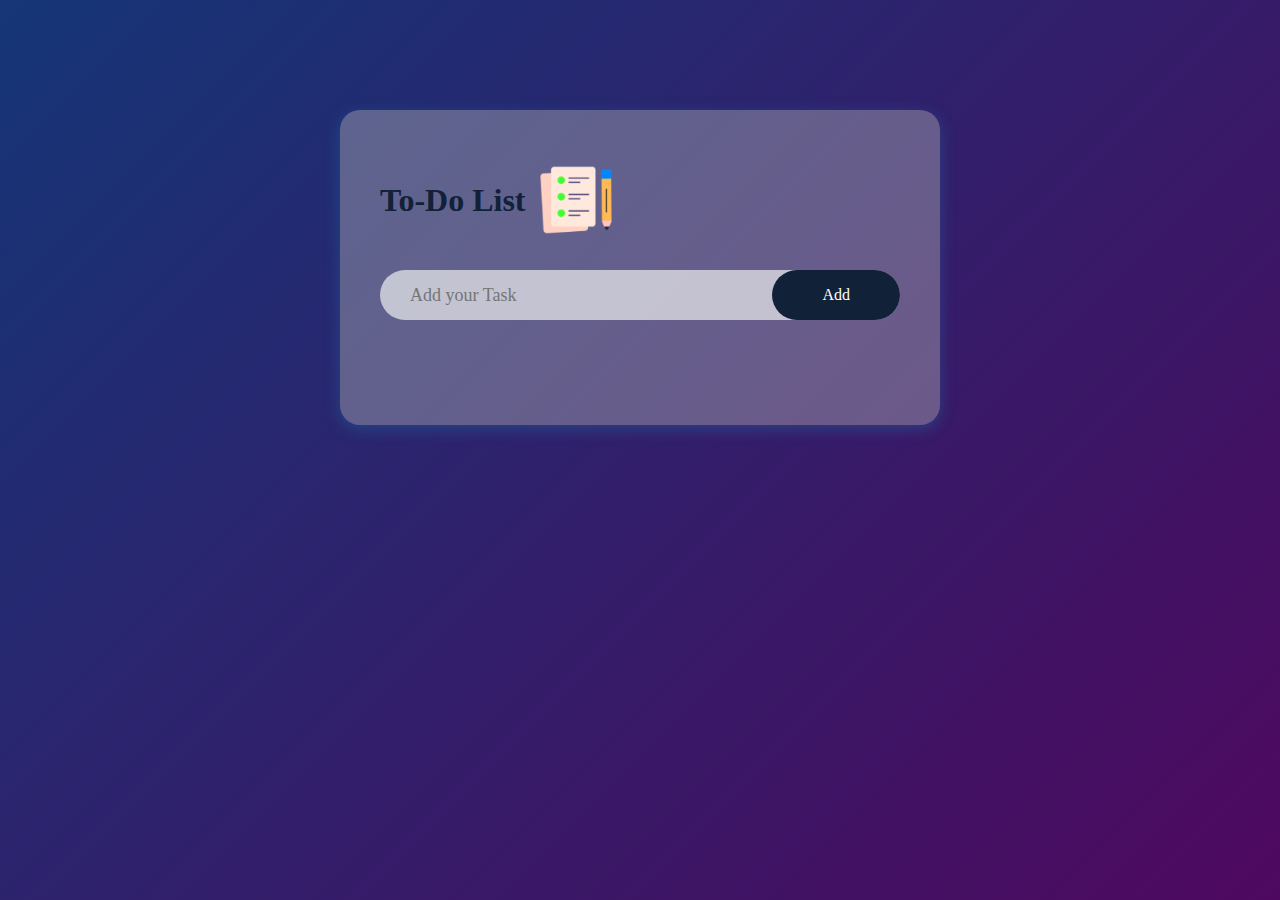
<file: index.html>
<!DOCTYPE html>
<html lang="en">
<head>
    <meta name="viewport" content="width=device-width, initial-scale=1.0">
    <title>To-Do List</title>
    <link rel="stylesheet" href="style.css">
</head>
<body>
<div class="container">
    <div class="todo-app">
        <h2>To-Do List<img src="images/icon.png"></h2>
        <div class="row">
            <input type="text" id="input-box" placeholder="Add your Task">
            <button onclick="AddTask()">Add</button>
        </div>
        <ul id="list-container">
            <!-- <li class="checked">Task 1</li>
            <li>Task 2</li>
            <li>Task 3</li>
            <li>Task 4</li> -->
        </ul>
    </div>
</div>
<script src="script.js"></script>
</body>
</html>
</file>
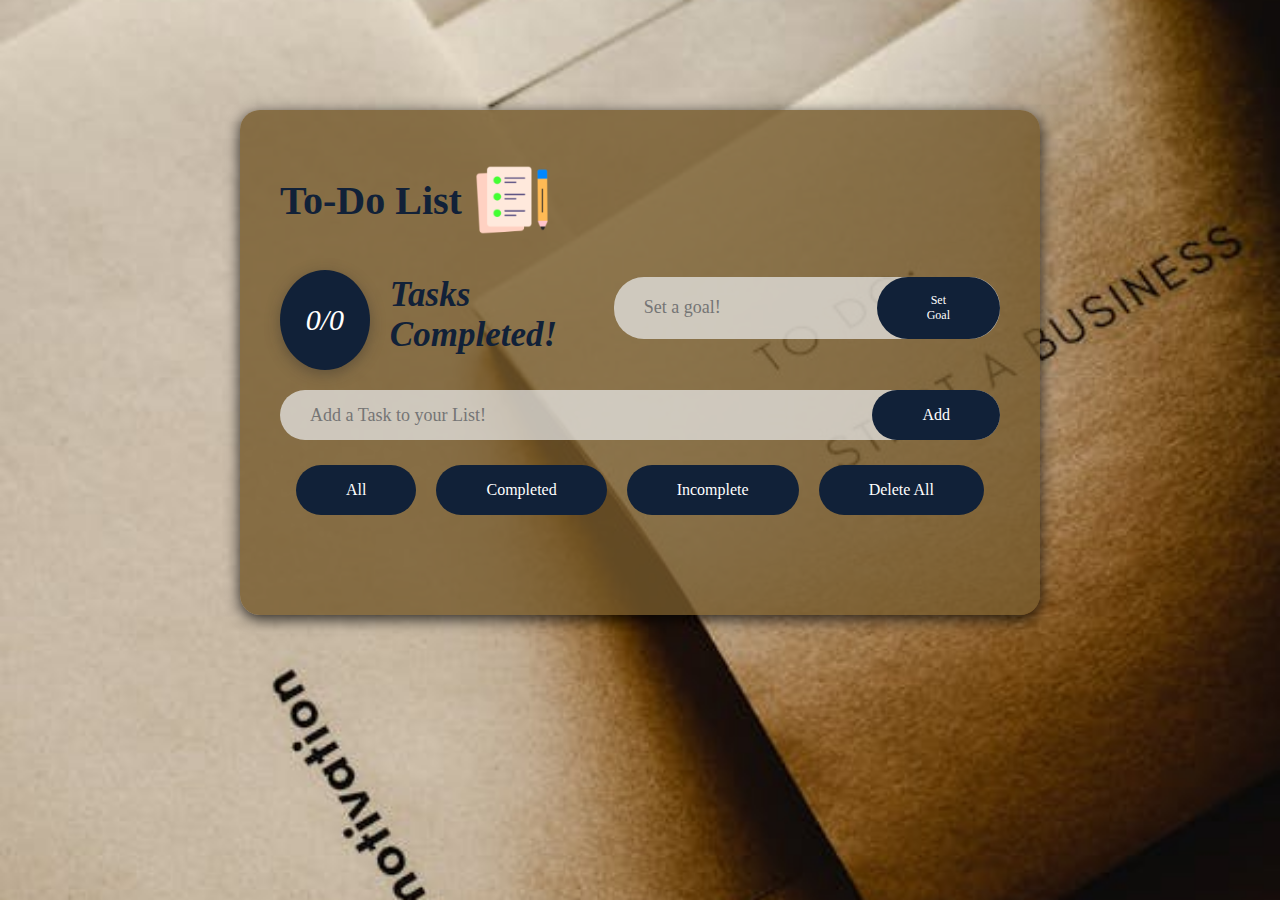
<file: docs/index.html>
<!DOCTYPE html>
<html lang="en">
<head>
    <meta name="viewport" content="width=device-width, initial-scale=1.0">
    <title>To-Do List</title>
    <link rel="stylesheet" href="style.css">
</head>
<body>
<div class="container">
    <div class="todo-app">
        <h2>To-Do List<img src="images/icon.png"></h2>
        <div class="tracker">
            <div id="task-tracker-circle">
                <span id="task-tracker">0/0</span>
            </div>
            <p id="task-tracker-text">Tasks Completed!</p>
            <div class = "row">
                <input id="goal-input" type="number" placeholder="Set a goal!">
                <button id="set-goal-btn">Set Goal</button>
            </div>
        </div>
        <div class="row">
            <input type="text" id="input-box" placeholder="Add a Task to your List!">
            <button onclick="AddTask()">Add</button>
        </div>
        <div class="filter-buttons">
            <button onclick="showAllTasks()">All</button>
            <button onclick="showCompletedTasks()">Completed</button>
            <button onclick="showIncompleteTasks()">Incomplete</button>
            <button onclick="deleteAllTasks()">Delete All</button>
        </div>
        <ul id="list-container">
            <!-- <li class="checked">Task 1</li>
            <li>Task 2</li>
            <li>Task 3</li>
            <li>Task 4</li> -->
        </ul>
        
    </div>
</div>
<script src="script.js"></script>
</body>
</html>
</file>
<file: style.css>
*{
    margin: 0;
    padding: 0;
    font-family: 'Poppins' , 'sans-serif';
    box-sizing: border-box;
}

.container{
    width: 100%;
    min-height: 100vh;
    background: linear-gradient(135deg, #153677,#4e085f);
    padding: 10px;
}

.todo-app{
    width: 100%;
    max-width: 600px;
    background: rgba(186, 184, 188, 0.4);
    margin: 100px auto 20px;
    padding: 50px 40px 80px;
    border-radius: 20px;
    box-shadow: 0 4px 15px rgba(33, 120, 175, 0.4);
}

.todo-app h2{
    color: #112138;
    display: flex;
    align-items: center;
    margin-bottom: 30px;
    font-size: xx-large;
}

.todo-app h2 img{
    width: 80px;
    margin-left: 10px;
}

.row{
    display: flex;
    align-items: center;
    justify-content: space-between;
    background: rgba(237, 238, 240, 0.7);
    border-radius: 30px;
    padding-left: 20px;
    margin-bottom: 25px;
}

input{
    flex: 1;
    border: none;
    outline: none;
    background: transparent;
    padding: 10px;
    font-weight: 20px;
    font-size: 18px;
}

button{
    border: none;
    outline: none;
    padding: 16px 50px;
    background: #112138;
    color: #fff;
    font-size: 16px;
    cursor: pointer;
    border-radius: 30px;
}

ul li{
    list-style: none;
    font-size: 20px;
    font-weight: 500;
    padding: 12px 8px 12px 50px;
    user-select: none;
    cursor: pointer;
    position: relative;
    
}

ul li::before{
    content: '';
    position: absolute;
    height: 28px;
    width: 28px;
    border-radius: 50%;
    background-image: url(images/unchecked.png);
    background-size: cover;
    background-position: center;
    top: 12px;
    left: 8px;
}

ul li.checked{
    color: #6e3333;
    text-decoration: line-through;
}

ul li.checked::before{
    background-image: url(images/checked.png);
}

ul li span{
    position: absolute;
    right: 0;
    top: 5px;
    width: 40px;
    height: 40px;
    font-size: 22px;
    font-weight: 600;
    color: #000000;
    line-height: 40px;
    text-align: center;
    border-radius: 50%;
}

ul li span:hover{
    background: #e13d3d;
}
</file>
<file: docs/style.css>
*{
    margin: 0;
    padding: 0;
    font-family: 'Poppins' , 'sans-serif';
    box-sizing: border-box;
}

body{
    background-image: url('images/bg-4.jpeg');
    background-size: cover;
    background-position: center;
}
.container{
    width: 100%;
    min-height: 100vh;
    padding: 10px;
}

.todo-app{
    width: 100%;
    max-width: 800px;
    background: rgba(116, 89, 43, 0.8);
    margin: 100px auto 20px;
    padding: 50px 40px 80px;
    border-radius: 20px;
    box-shadow: 0 4px 15px rgba(0, 0, 0, 0.8);
}

.todo-app h2{
    color: #112138;
    display: flex;
    align-items: center;
    margin-bottom: 30px;
    font-size: 40px;
    font-weight: 800;
    font-style: normal;
}

.todo-app h2 img{
    width: 80px;
    margin-left: 10px;
}

.row{
    display: flex;
    align-items: center;
    justify-content: space-between;
    background: rgba(237, 238, 240, 0.7);
    border-radius: 30px;
    padding-left: 20px;
    margin-bottom: 25px;
}

input{
    flex: 1;
    border: none;
    outline: none;
    background: transparent;
    padding: 10px;
    font-weight: 20px;
    font-size: 18px;
}

button{
    border: none;
    outline: none;
    padding: 16px 50px;
    background: #112138;
    color: #fff;
    font-size: 16px;
    cursor: pointer;
    border-radius: 40px;
    /* margin-bottom: 10px; */

}

ul li{
    list-style: none;
    font-size: 28px;
    font-weight: 500;
    padding: 12px 8px 12px 50px;
    user-select: none;
    cursor: pointer;
    position: relative;
    
}

ul li::before{
    content: '';
    position: absolute;
    height: 28px;
    width: 28px;
    border-radius: 50%;
    background-image: url(images/unchecked.png);
    background-size: cover;
    background-position: center;
    top: 12px;
    left: 8px;
}

ul li.checked{
    color: #d6d5d5;
    text-decoration: line-through;
}

ul li.checked::before{
    background-image: url(images/checked.png);
}

ul li span{
    position: absolute;
    right: 0;
    top: 5px;
    width: 40px;
    height: 40px;
    font-size: 22px;
    font-weight: 600;
    color: #000000;
    line-height: 40px;
    text-align: center;
    border-radius: 50%;
}

ul li span:hover{
    background: #e13d3d;
}

.filter-buttons{
    margin-top: 20px;
    display: flex;
    justify-content: center;
    margin-bottom: 20px;
}

.filter-buttons button{
     /* width: 25%; */
    margin: 0 10px;
}

.tracker {
    margin-bottom: 20px;
    align-items: center;
    display: flex;
    justify-content: center;
}

#task-tracker-circle {
    width: 100px;
    height: 100px;
    border-radius: 50%;
    background-color: #112138;
    display: flex;
    justify-content: center;
    align-items: center;
    padding: 10px;
    box-shadow: 0 4px 15px rgba(40, 39, 39, 0.4);
    transition: transform 0.5s ease-in-out;
}

#task-tracker-circle.completed {
    animation: task-complete 0.5s ease-in-out;
}

#task-tracker {
    font-size: 30px;
    color: #ffffff;
    font-weight: 400;
    font-style: italic;
    text-align: center;
    padding: 0;
    margin: 0;
}

#task-tracker-text {
    color: #112138;
    align-items: center;
    margin-left: 20px;
    margin-bottom: 10px;
    font-size: 35px;
    font-weight: 600;
    font-style: italic;
}

@keyframes task-complete {
    0% {
        transform: scale(1);
    }
    50% {
        transform: scale(1.2);
    }
    100% {
        transform: scale(1);
    }
}

#set-goal-btn{
    border: none;
    outline: none;
    padding: 16px 50px;
    background: #112138;
    color: #fff;
    font-size: 12px;
    cursor: pointer;
    border-radius: 40px;
}
</file>
